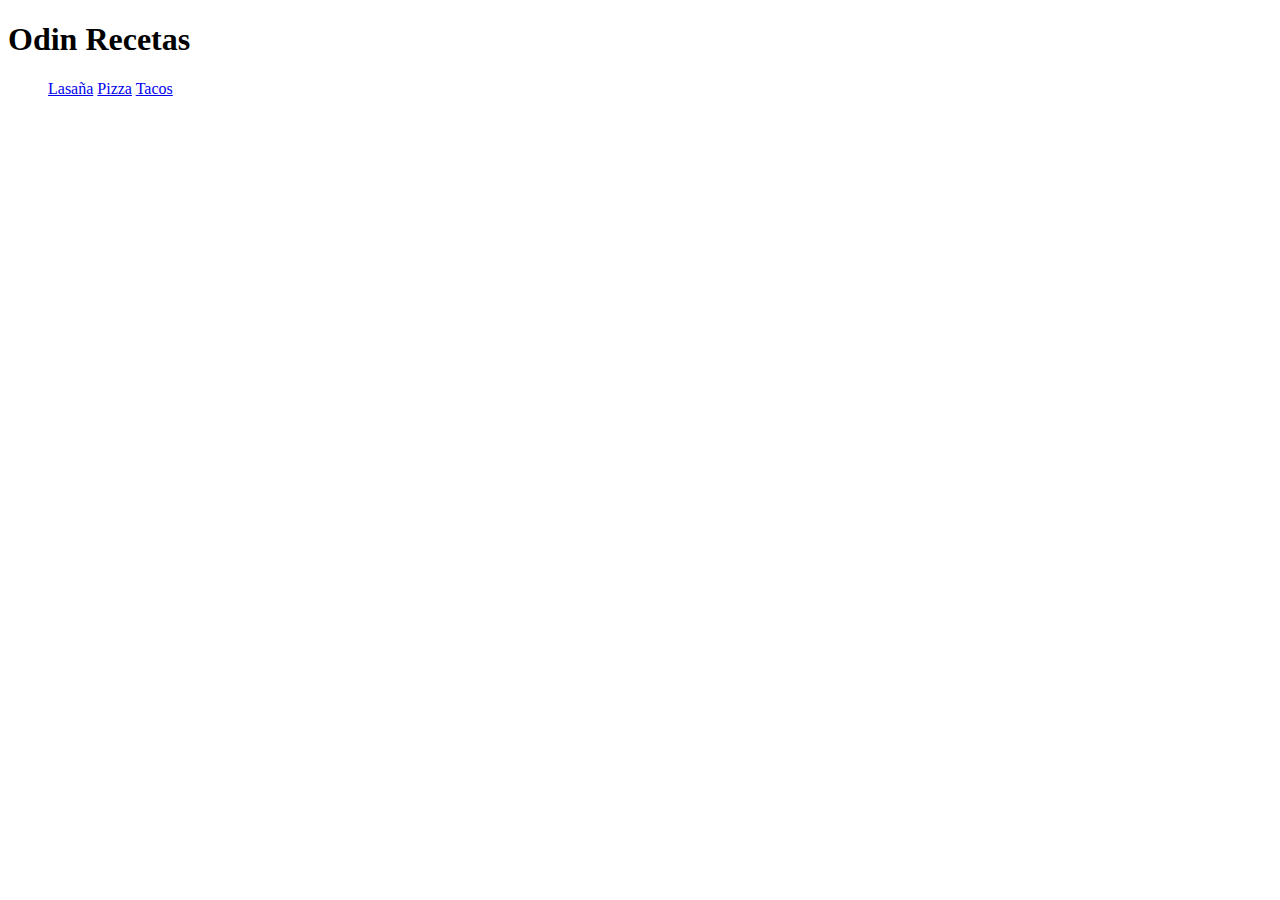
<file: index.html>
<!DOCTYPE html>
<html lang="en">
<head>
    <meta charset="UTF-8">
    <meta name="viewport" content="width=device-width, initial-scale=1.0">
    <title>Document</title>
</head>
<body>
    <h1>Odin Recetas</h1>

    <ul>
        <a href="./recipes/lasaña.html">Lasaña</a>
        <a href="./recipes/pizza.html">Pizza</a>
        <a href="./recipes/tacos.html">Tacos</a>
    </ul>
</body>
</html>
</file>
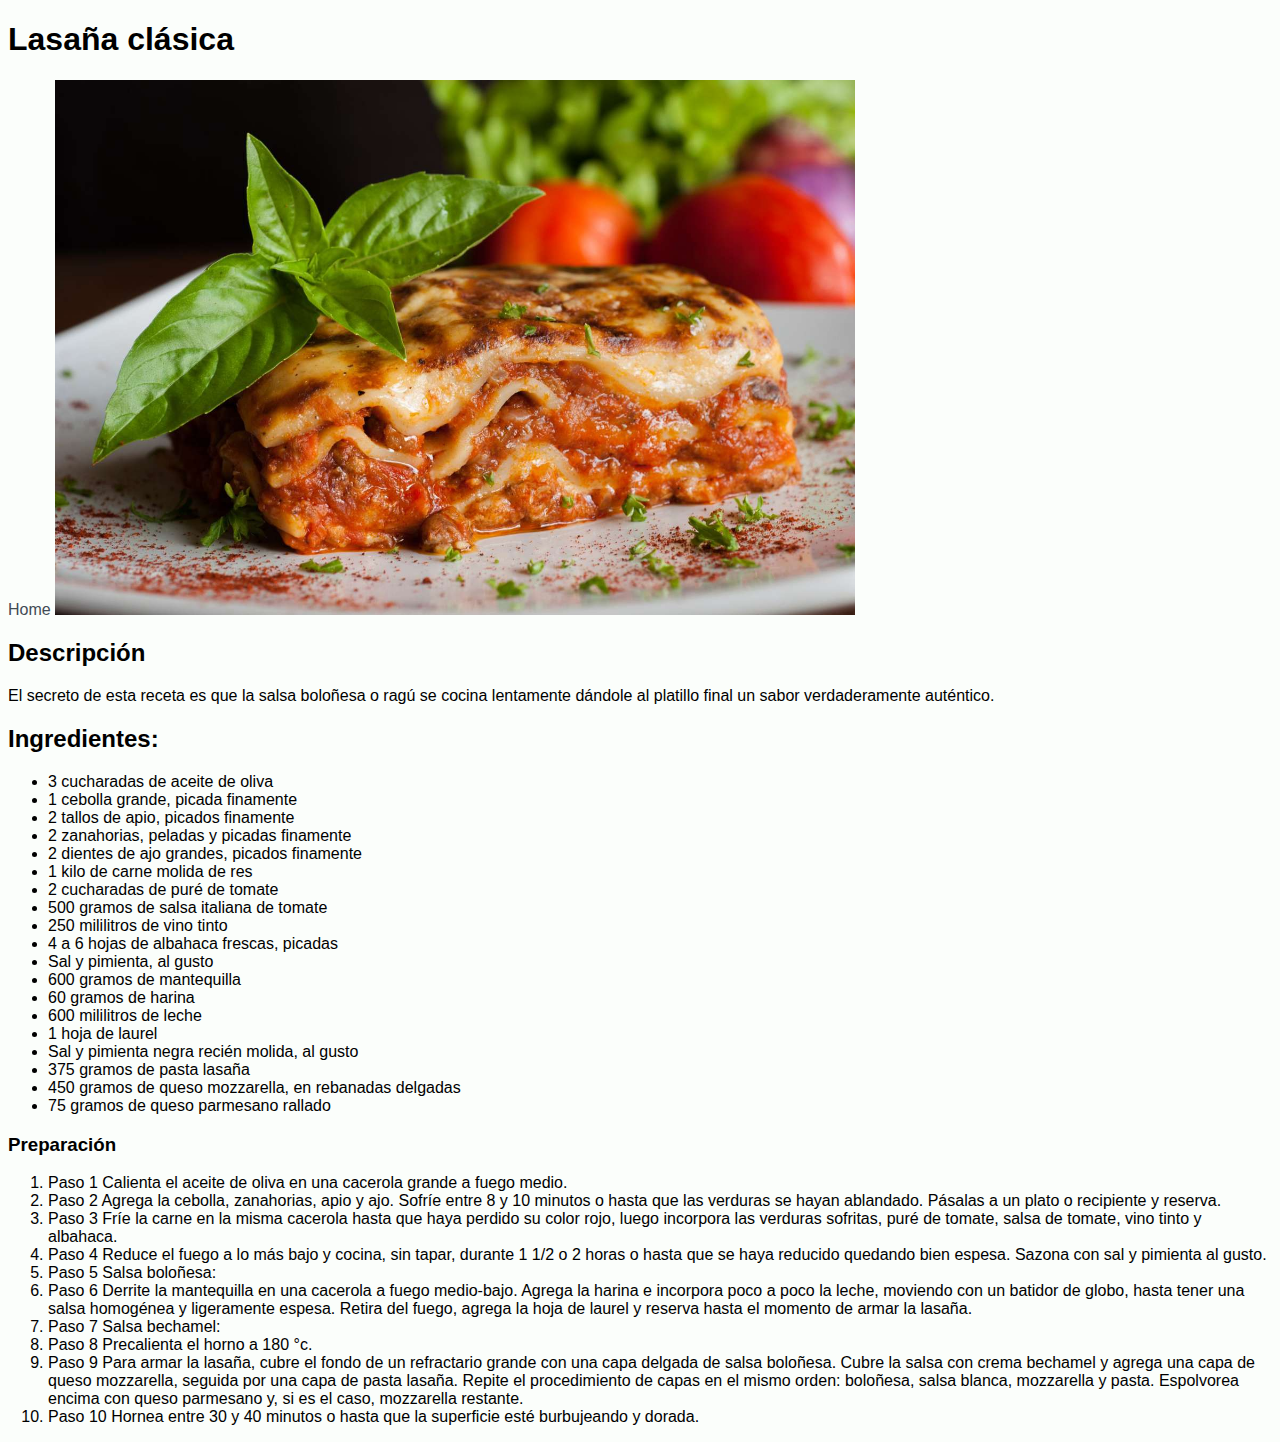
<file: recipes/lasaña.html>
<!DOCTYPE html>
<html lang="en">
<head>
    <meta charset="UTF-8">
    <meta name="viewport" content="width=device-width, initial-scale=1.0">
    <link rel="stylesheet" href="../styles/style.css">
    <title>Lasaña clásica</title>
</head>
<body>
    <h1>Lasaña clásica</h1>
    <a href="../index.html">Home</a>
    <img src="../assets/lasagna.jpg" alt="Lasaña clásica terminada, lista para servir" width="800px" height="auto">
    <h2>Descripción</h2>
    <p>El secreto de esta receta es que la salsa boloñesa o ragú se cocina lentamente dándole al platillo final un sabor verdaderamente auténtico.</p>

    <h2>Ingredientes:</h2>
    <ul>
        <li>3 cucharadas de aceite de oliva</li>
        <li>1 cebolla grande, picada finamente</li>
        <li>2 tallos de apio, picados finamente</li>
        <li>2 zanahorias, peladas y picadas finamente</li>
        <li>2 dientes de ajo grandes, picados finamente</li>
        <li>1 kilo de carne molida de res</li>
        <li>2 cucharadas de puré de tomate</li>
        <li>500 gramos de salsa italiana de tomate</li>
        <li>250 mililitros de vino tinto</li>
        <li>4 a 6 hojas de albahaca frescas, picadas</li>
        <li>Sal y pimienta, al gusto</li>
        <li>600 gramos de mantequilla</li>
        <li>60 gramos de harina</li>
        <li>600 mililitros de leche</li>
        <li>1 hoja de laurel</li>
        <li>Sal y pimienta negra recién molida, al gusto</li>
        <li>375 gramos de pasta lasaña</li>
        <li>450 gramos de queso mozzarella, en rebanadas delgadas</li>
        <li>75 gramos de queso parmesano rallado</li>
    </ul>

    <h3>Preparación</h3>
    <ol>
        <li>
            <span>Paso 1</span>
            Calienta el aceite de oliva en una cacerola grande a fuego medio.
        </li>
        <li>
            <span>Paso 2</span>
            Agrega la cebolla, zanahorias, apio y ajo. Sofríe entre 8 y 10 minutos o hasta que las verduras se hayan ablandado. Pásalas a un plato o recipiente y reserva.
        </li>
        <li>
            <span>Paso 3</span>
            Fríe la carne en la misma cacerola hasta que haya perdido su color rojo, luego incorpora las verduras sofritas, puré de tomate, salsa de tomate, vino tinto y albahaca.
        </li>
        <li>
            <span>Paso 4</span>
            Reduce el fuego a lo más bajo y cocina, sin tapar, durante 1 1/2 o 2 horas o hasta que se haya reducido quedando bien espesa. Sazona con sal y pimienta al gusto.
        </li>
        <li>
            <span>Paso 5</span>
            Salsa boloñesa:
        </li>
        <li>
            <span>Paso 6</span>
            Derrite la mantequilla en una cacerola a fuego medio-bajo. Agrega la harina e incorpora poco a poco la leche, moviendo con un batidor de globo, hasta tener una salsa homogénea y ligeramente espesa. Retira del fuego, agrega la hoja de laurel y reserva hasta el momento de armar la lasaña.
        </li>
        <li>
            <span>Paso 7</span>
            Salsa bechamel:
        </li>
        <li>
            <span>Paso 8</span>
            Precalienta el horno a 180 °c.
        </li>
        <li>
            <span>Paso 9</span>
            Para armar la lasaña, cubre el fondo de un refractario grande con una capa delgada de salsa boloñesa. Cubre la salsa con crema bechamel y agrega una capa de queso mozzarella, seguida por una capa de pasta lasaña. Repite el procedimiento de capas en el mismo orden: boloñesa, salsa blanca, mozzarella y pasta. Espolvorea encima con queso parmesano y, si es el caso, mozzarella restante.
        </li>
        <li>
            <span>Paso 10</span>
            Hornea entre 30 y 40 minutos o hasta que la superficie esté burbujeando y dorada.
        </li>
    </ol>
</body>
</html>
</file>
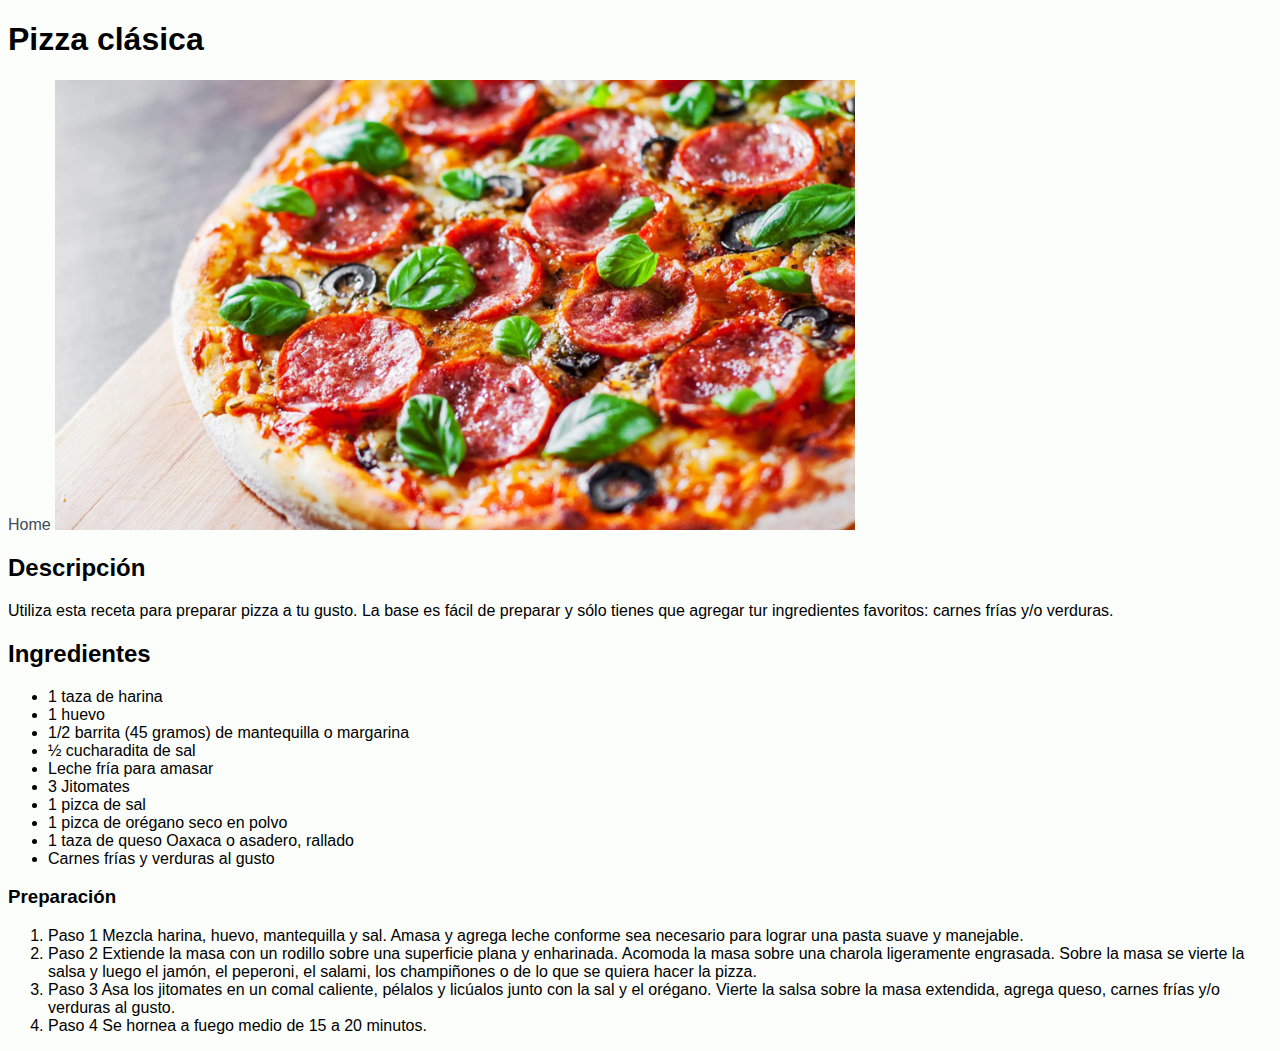
<file: recipes/pizza.html>
<!DOCTYPE html>
<html lang="en">
<head>
    <meta charset="UTF-8">
    <meta name="viewport" content="width=device-width, initial-scale=1.0">
    <link rel="stylesheet" href="../styles/style.css">
    <title>Document</title>
</head>
<body>
    <h1>Pizza clásica</h1>
    <a href="../index.html">Home</a>
    <img src="../assets/pizza.webp" alt="Pizza clásica terminada, lista para servir" width="800px" height="auto">
    <h2>Descripción</h2>
    <p>Utiliza esta receta para preparar pizza a tu gusto. La base es fácil de preparar y sólo tienes que agregar tur ingredientes favoritos: carnes frías y/o verduras.</p>

    <h2>Ingredientes</h2>
    <ul>
        <li>1 taza de harina</li>
        <li>1 huevo</li>
        <li>1/2 barrita (45 gramos) de mantequilla o margarina</li>
        <li>½ cucharadita de sal</li>
        <li>Leche fría para amasar</li>
        <li>3 Jitomates</li>
        <li>1 pizca de sal</li>
        <li>1 pizca de orégano seco en polvo</li>
        <li>1 taza de queso Oaxaca o asadero, rallado</li>
        <li>Carnes frías y verduras al gusto</li>
    </ul>

    <h3>Preparación</h3>
    <ol>
        <li>
            <span>Paso 1</span>
            Mezcla harina, huevo, mantequilla y sal. Amasa y agrega leche conforme sea necesario para lograr una pasta suave y manejable.
        </li>
        <li>
            <span>Paso 2</span>
            Extiende la masa con un rodillo sobre una superficie plana y enharinada. Acomoda la masa sobre una charola ligeramente engrasada. Sobre la masa se vierte la salsa y luego el jamón, el peperoni, el salami, los champiñones o de lo que se quiera hacer la pizza.
        </li>
        <li>
            <span>Paso 3</span>
            Asa los jitomates en un comal caliente, pélalos y licúalos junto con la sal y el orégano. Vierte la salsa sobre la masa extendida, agrega queso, carnes frías y/o verduras al gusto.
        </li>
        <li>
            <span>Paso 4</span>
            Se hornea a fuego medio de 15 a 20 minutos.
        </li>
    </ol>
</body>
</html>
</file>
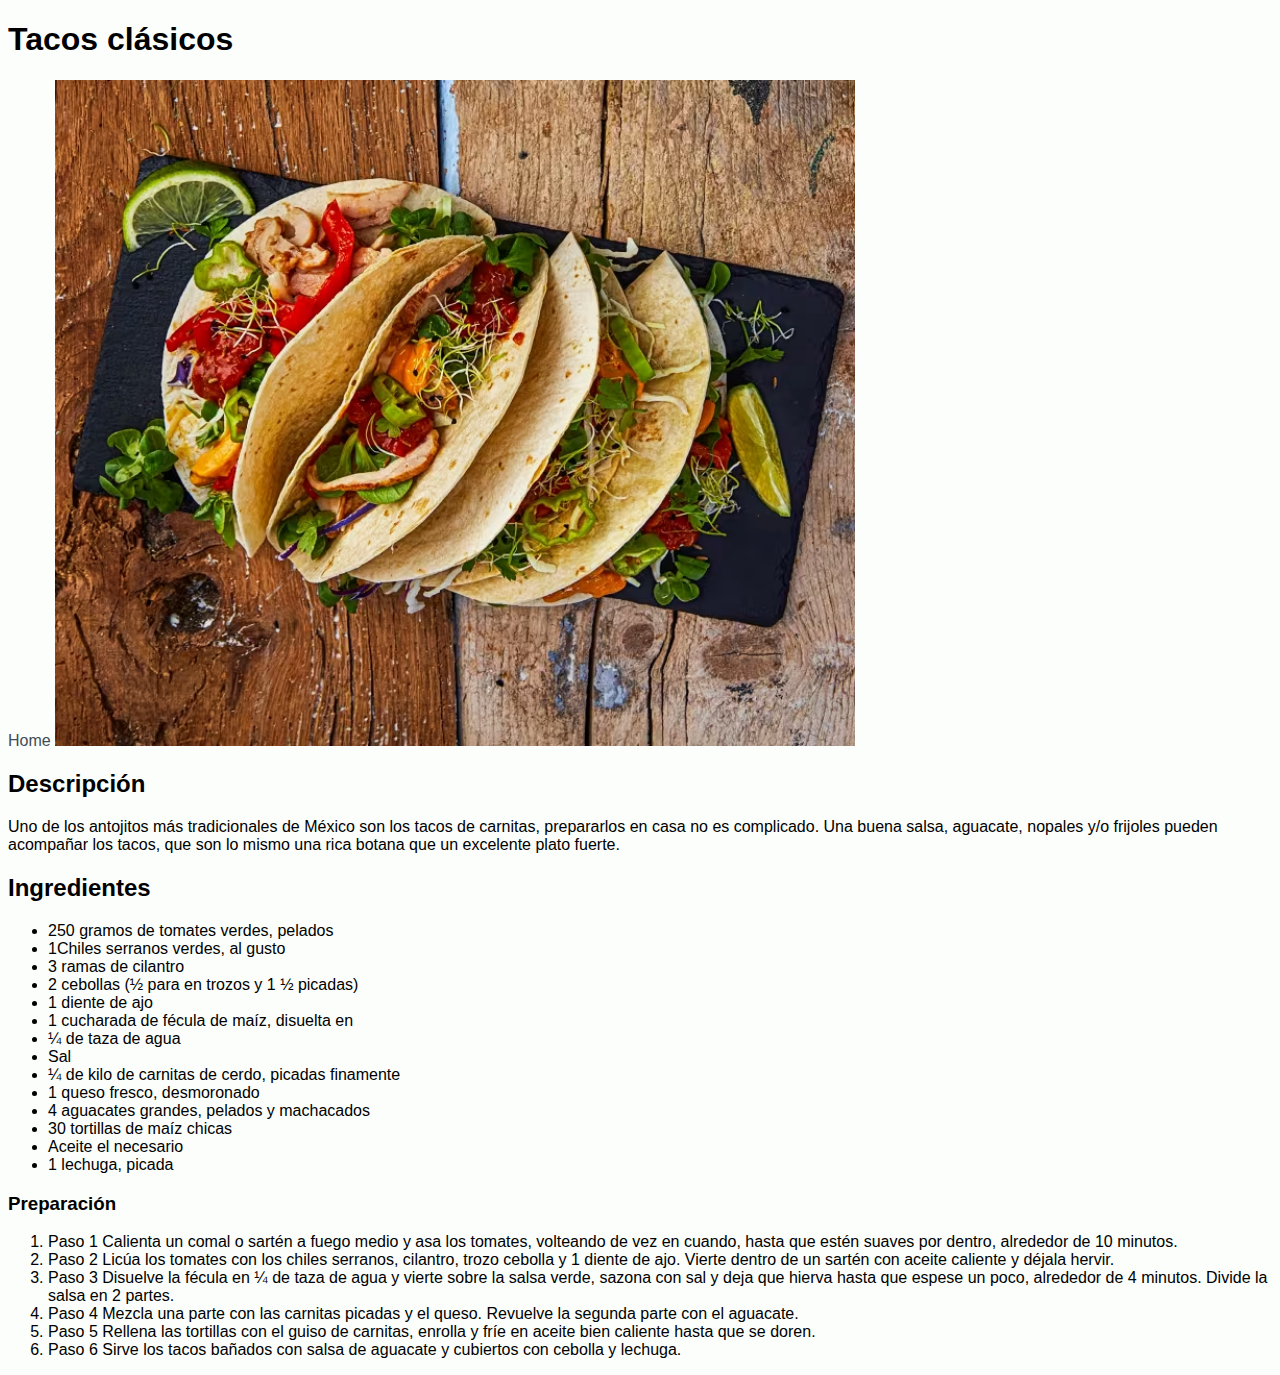
<file: recipes/tacos.html>
<!DOCTYPE html>
<html lang="en">
<head>
    <meta charset="UTF-8">
    <meta name="viewport" content="width=device-width, initial-scale=1.0">
    <link rel="stylesheet" href="../styles/style.css">
    <title>Document</title>
</head>
<body>
    <h1>Tacos clásicos</h1>
    <a href="../index.html">Home</a>
    <img src="../assets/ab88505f-8375-4990-82fa-864f6bda6ce1.avif" alt="Tacos clásicos terminados, listos para servir" width="800px" height="auto">
    <h2>Descripción</h2>
    <p>Uno de los antojitos más tradicionales de México son los tacos de carnitas, prepararlos en casa no es complicado. Una buena salsa, aguacate, nopales y/o frijoles pueden acompañar los tacos, que son lo mismo una rica botana que un excelente plato fuerte.</p>

    <h2>Ingredientes</h2>
    <ul>
        <li>250 gramos de tomates verdes, pelados</li>
        <li>1Chiles serranos verdes, al gusto</li>
        <li>3 ramas de cilantro</li>
        <li>2 cebollas (½ para en trozos y 1 ½ picadas)</li>
        <li>1 diente de ajo</li>
        <li>1 cucharada de fécula de maíz, disuelta en</li>
        <li>¼ de taza de agua</li>
        <li>Sal</li>
        <li>¼ de kilo de carnitas de cerdo, picadas finamente</li>
        <li>1 queso fresco, desmoronado</li>
        <li>4 aguacates grandes, pelados y machacados</li>
        <li>30 tortillas de maíz chicas</li>
        <li>Aceite el necesario</li>
        <li>1 lechuga, picada</li>
    </ul>

    <h3>Preparación</h3>
    <ol>
        <li>
            <span>Paso 1</span>
            Calienta un comal o sartén a fuego medio y asa los tomates, volteando de vez en cuando, hasta que estén suaves por dentro, alrededor de 10 minutos.
        </li>
        <li>
            <span>Paso 2</span>
            Licúa los tomates con los chiles serranos, cilantro, trozo cebolla y 1 diente de ajo. Vierte dentro de un sartén con aceite caliente y déjala hervir.
        </li>
        <li>
            <span>Paso 3</span>
            Disuelve la fécula en ¼ de taza de agua y vierte sobre la salsa verde, sazona con sal y deja que hierva hasta que espese un poco, alrededor de 4 minutos. Divide la salsa en 2 partes.
        </li>
        <li>
            <span>Paso 4</span>
            Mezcla una parte con las carnitas picadas y el queso. Revuelve la segunda parte con el aguacate.
        </li>
        <li>
            <span>Paso 5</span>
            Rellena las tortillas con el guiso de carnitas, enrolla y fríe en aceite bien caliente hasta que se doren.
        </li>
        <li>
            <span>Paso 6</span>
            Sirve los tacos bañados con salsa de aguacate y cubiertos con cebolla y lechuga.
        </li>
    </ol>
</body>
</html>
</file>
<file: styles/style.css>
* {
    font-family: 'Franklin Gothic Medium', 'Arial Narrow', Arial, sans-serif;
}

body {
    background-color: #FBFEFB;
}

a {
    color: #424B54;
    text-decoration: none;
}
</file>
